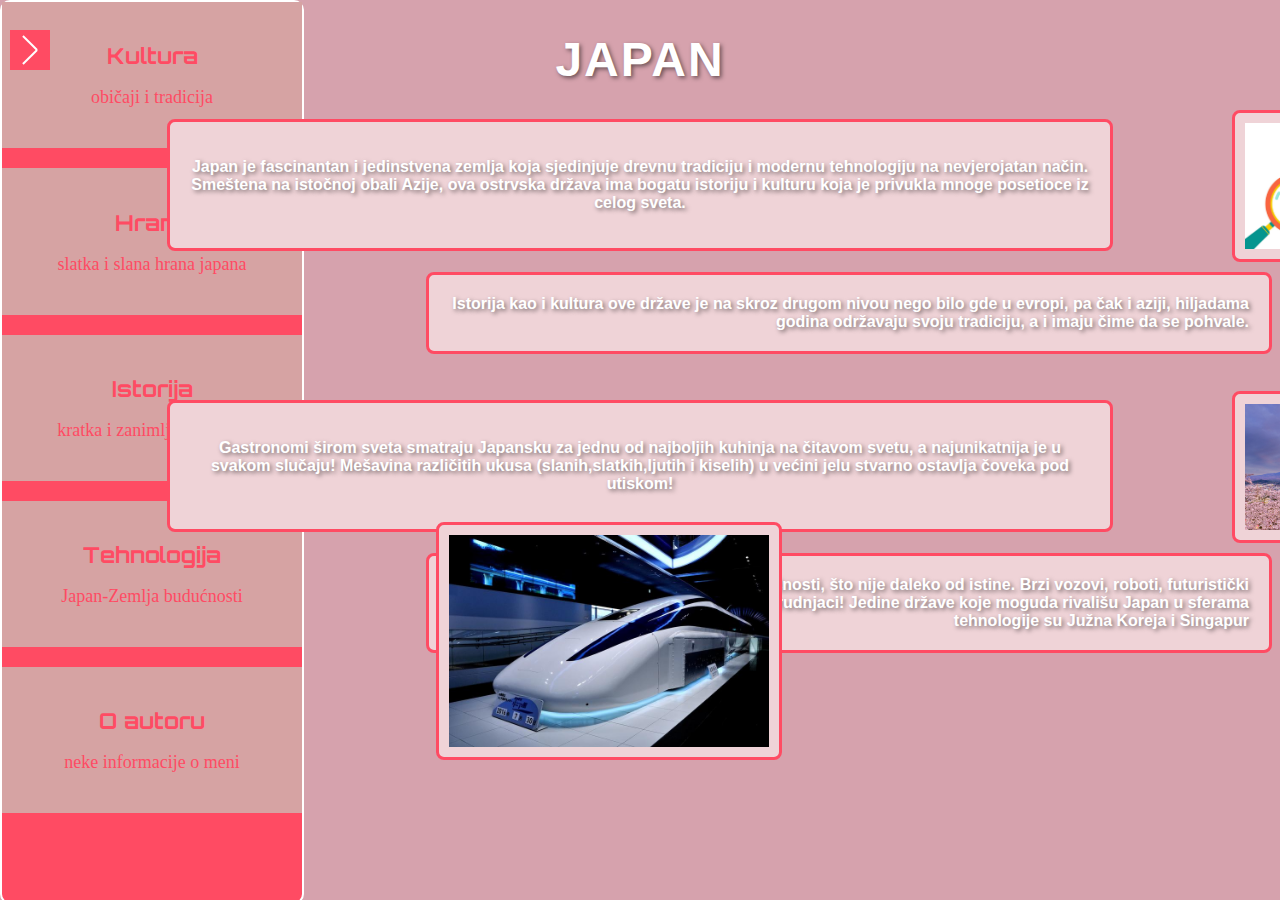
<file: index.html>
<!DOCTYPE html>
<html>
<head>
  <title>Futuristic Website</title>
  <link rel="stylesheet" type="text/css" href="styles.css">
  <link rel="icon" href="icons8-japan-32.png" type="image/x-icon">
  <style>
    /* Custom link styles */
    .panel a {
      color: #FF4B63; /* Set the desired color for the links */
      text-decoration: none; /* Remove underline */
    }
    
    .panel a:hover {
      text-decoration: underline; /* Add underline on hover */
    }
    .sidebar-text {
    background-color: #EFD3D7;
    display: inline-block;
    color: #FFFFFF;
    font-size: 16px;
    font-family: "Bahnschrift", sans-serif;
    border: 3px solid #FF4B63;
    padding: 20px;
    border-radius: 8px;
    max-width: 900px; /* Adjust the value to set the desired maximum width */
    word-wrap: break-word; /* Add word-wrap property to allow breaking long words */
    margin-bottom: 5px;
    text-shadow: 2px 2px 4px rgba(0, 0, 0, 0.5);
    
  }
  .right-align-container {
    color: #FFFFFF;
    font-size: 16px;
    font-family: "Bahnschrift", sans-serif;

    text-align: right;
    margin-bottom: 30px;
  }
  
  /* Border around the right-aligned paragraph */
  .right-align-container p {
    background-color: #EFD3D7;
    display: inline-block;
    border: 3px solid #FF4B63;
    padding: 20px;
    border-radius: 8px;
    max-width: 800px; /* Adjust the value to set the desired maximum width */
    word-wrap: break-word; /* Add word-wrap property to allow breaking long words */
    text-shadow: 2px 2px 4px rgba(0, 0, 0, 0.5);
  
  }
  .left-align-container {
            color: #FFFFFF;
            font-size: 16px;
            font-family: "Bahnschrift", sans-serif;
            text-align: left;
            margin-bottom: 5px;
        }

        /* Border around the left-aligned paragraph */
    .left-align-container p {
        background-color: #EFD3D7;
            display: inline-block;
            border: 3px solid #FF4B63;
            padding: 17px;
            border-radius: 8px;
            max-width: 800px; /* Adjust the value to set the desired maximum width */
            word-wrap: break-word; /* Add word-wrap property to allow breaking long words */
            text-shadow: 2px 2px 4px rgba(0, 0, 0, 0.5);
          }
  </style>
</head>
<body>
  <div class="container">
    <nav>
      <h1 class="fancy-title">
        Japan

    </h1>
      <div class="sidebar">
        <div class="panel">
          <a href="panel1.html">
            <h2>Kultura</h2>
            <p>običaji i tradicija</p>
          </a>
        </div>
        <div class="panel">
          <a href="panel2.html">
            <h2>Hrana</h2>
            <p>slatka i slana hrana japana</p>
          </a>
        </div>
        <div class="panel">
          <a href="panel3.html">
            <h2>Istorija</h2>
            <p>kratka i zanimljiva istorija</p>
          </a>
        </div>
        <div class="panel">
          <a href="panel4.html">
            <h2>Tehnologija</h2>
            <p>Japan-Zemlja budućnosti</p>
          </a>
        </div>
        <div class="panel">
          <a href="panel5.html">
            <h2>O autoru</h2>
            <p>neke informacije o meni</p>
          </a>
        </div>
      </div>
      <button class="menu-toggle"></button>
    </nav>
    <div class="content">
      <!-- Main content goes here -->
    <div class="sidebar-text">
      <div class="image-container">
        <img src="blob210223101246.webp" alt="Image description">
      </div>
      <p><b>Japan je fascinantan i jedinstvena zemlja koja sjedinjuje drevnu tradiciju i modernu tehnologiju na nevjerojatan način. Smeštena na istočnoj obali Azije, ova ostrvska država ima bogatu istoriju i kulturu koja je privukla mnoge posetioce iz celog sveta.</b></p>
    </div>
    <div class="right-align-container">
      <p><b>Istorija kao i kultura ove države je na skroz drugom nivou nego bilo gde u evropi, pa čak i aziji, hiljadama godina održavaju svoju tradiciju, a i imaju čime da se pohvale.
      </b></p>
    </div>
    <div class="sidebar-text">
      <div class="image-container">
        <img src="Japan-2107x1406.jpg" alt="Image description">
      </div>
      <p><b>Gastronomi širom sveta smatraju Japansku za jednu od najboljih kuhinja na čitavom svetu, a najunikatnija je u svakom slučaju! Mešavina različitih ukusa (slanih,slatkih,ljutih i kiselih) u većini jelu stvarno ostavlja čoveka pod utiskom! </b></p>
    </div>
    <div class="right-align-container">
      <p><b>Mnogo je ljudi smatra državom budućnosti, što nije daleko od istine. Brzi vozovi, roboti, futuristički restorani, pa čak i pametni toaleti i grudnjaci! Jedine države koje moguda rivališu Japan u sferama tehnologije su Južna Koreja i Singapur </b></p>
    </div>
    <div class="image-container1">
      <img src="pixta_23748666_M_(1).jpg" alt="Image description">
    </div>
  </div>
  </div>

  <script>
    const menuToggle = document.querySelector('.menu-toggle');
    const nav = document.querySelector('nav');
    const button = document.querySelector('.menu-toggle');
  
    nav.classList.add('menu-open'); // Add this line to make the navigation bar start as open
  
    menuToggle.addEventListener('click', function() {
      nav.classList.toggle('menu-open');
      if (nav.classList.contains('menu-open')) {
        button.style.transform = 'translateX(200px)'; // Adjust the value as needed
      } else {
        button.style.transform = 'none';
      }
    });
  </script>
  
</body>
</html>
</file>
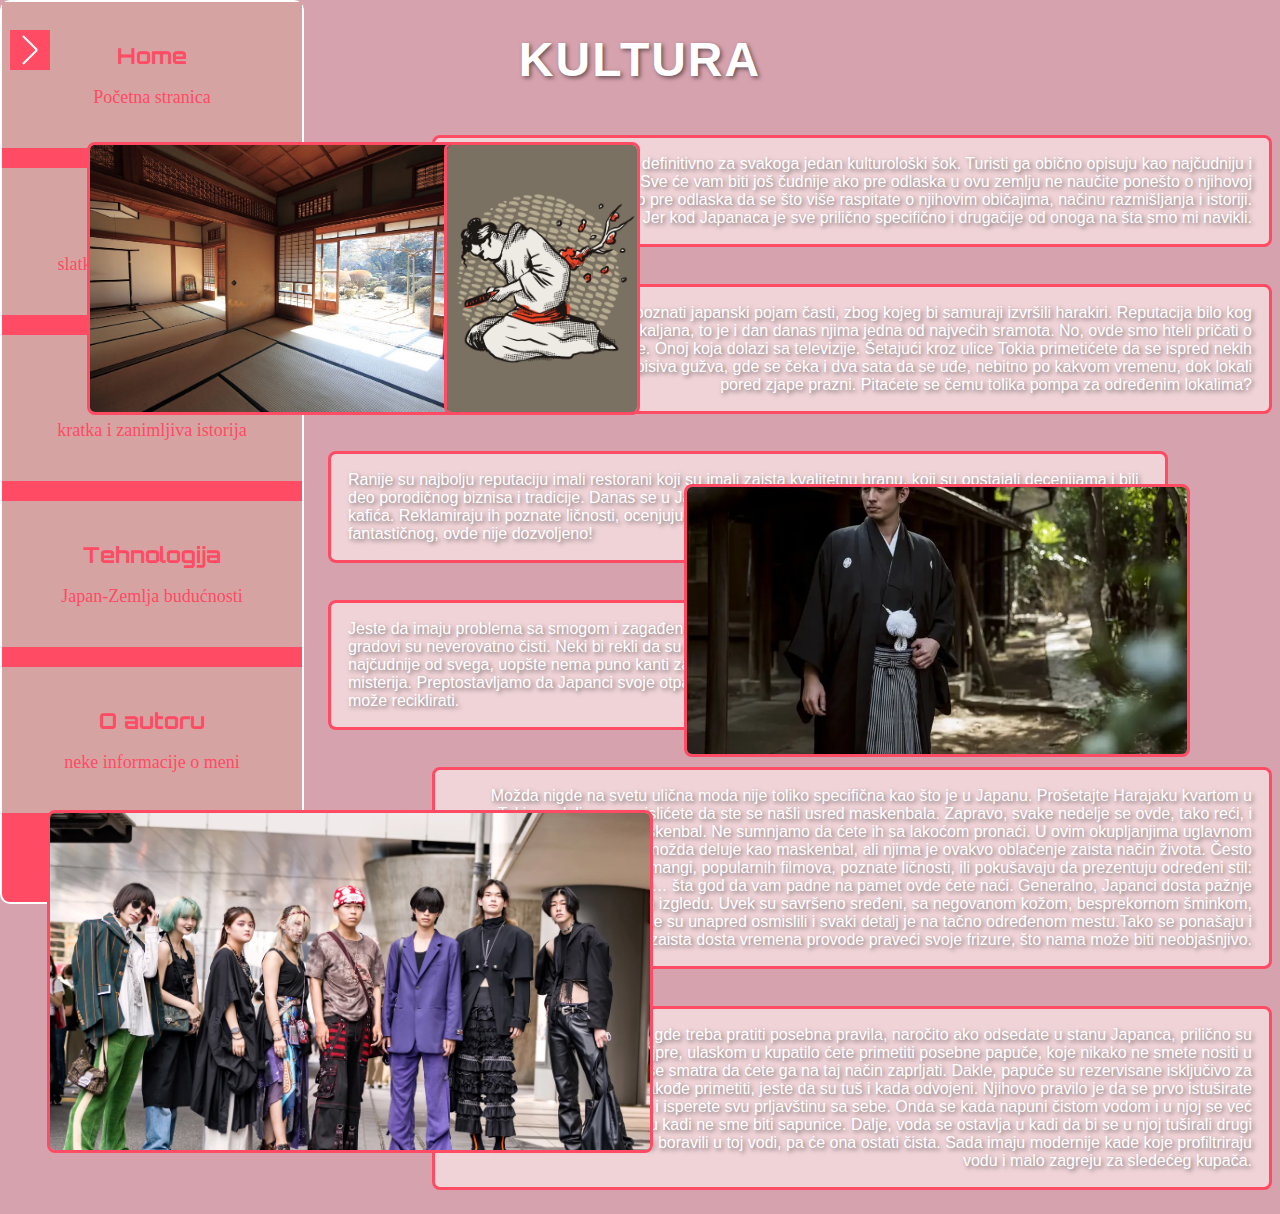
<file: panel1.html>
<!DOCTYPE html>
<html lang="en">
<head>
    <meta charset="UTF-8">

    <title>Document</title>
<link rel="stylesheet" href="styles.css">   
<link rel="stylesheet" href="styles2.css">
<link rel="stylesheet" href="styles3.css">
<link rel="icon" href="icons8-kimono-32.png" type="image/x-icon">
<style>
    /* Custom link styles */
    .panel a {
      color: #FF4B63; /* Set the desired color for the links */
      text-decoration: none; /* Remove underline */
    }
    
    .panel a:hover {
      text-decoration: underline; /* Add underline on hover */
    }
    .sidebar-text {
    background-color: #EFD3D7;
    display: inline-block;
    color: #FFFFFF;
    font-size: 16px;
    font-family: "Bahnschrift", sans-serif;
    border: 3px solid #FF4B63;
    padding: 20px;
    border-radius: 8px;
    max-width: 900px; /* Adjust the value to set the desired maximum width */
    word-wrap: break-word; /* Add word-wrap property to allow breaking long words */
    margin-bottom: 40px;
    text-shadow: 2px 2px 4px rgba(0, 0, 0, 0.5);
    
  }
  .right-align-container {
    color: #FFFFFF;
    font-size: 16px;
    font-family: "Bahnschrift", sans-serif;

    text-align: right;
    margin-bottom: 5px;
  }
  
  /* Border around the right-aligned paragraph */
  .right-align-container p {
    background-color: #EFD3D7;
    display: inline-block;
    border: 3px solid #FF4B63;
    padding: 17px;
    border-radius: 8px;
    max-width: 800px; /* Adjust the value to set the desired maximum width */
    word-wrap: break-word; /* Add word-wrap property to allow breaking long words */
    text-shadow: 2px 2px 4px rgba(0, 0, 0, 0.5);
  
  }
  .left-align-container {
            color: #FFFFFF;
            font-size: 16px;
            font-family: "Bahnschrift", sans-serif;
            text-align: left;
            margin-bottom: 5px;
        }

        /* Border around the left-aligned paragraph */
    .left-align-container p {
        background-color: #EFD3D7;
            display: inline-block;
            border: 3px solid #FF4B63;
            padding: 17px;
            border-radius: 8px;
            max-width: 800px; /* Adjust the value to set the desired maximum width */
            word-wrap: break-word; /* Add word-wrap property to allow breaking long words */
            text-shadow: 2px 2px 4px rgba(0, 0, 0, 0.5);
        
        }
        .center-align-container {
            color: #FFFFFF;
            font-size: 16px;
            font-family: "Bahnschrift", sans-serif;
            text-align: center;
            margin-bottom: 30px;
        }

        /* Border around the centered paragraph */
        .center-align-container p {
            background-color: #EFD3D7;
            display: inline-block;
            border: 3px solid #FF4B63;
            padding: 20px;
            border-radius: 8px;
            max-width: 800px; /* Adjust the value to set the desired maximum width */
            word-wrap: break-word; /* Add word-wrap property to allow breaking long words */
            text-shadow: 2px 2px 4px rgba(0, 0, 0, 0.5);
        }

  </style>
</head>
<body>
    <div class="container">
        <nav>
          <h1 class="fancy-title">
            Kultura
    
        </h1>
          <div class="sidebar">
            <div class="panel">
              <a href="index.html">
                <h2>Home</h2>
                <p>Početna stranica</p>
              </a>
            </div>
            <div class="panel">
              <a href="panel2.html">
                <h2>Hrana</h2>
                <p>slatka i slana hrana japana</p>
              </a>
            </div>
            <div class="panel">
              <a href="panel3.html">
                <h2>Istorija</h2>
                <p>kratka i zanimljiva istorija</p>
              </a>
            </div>
            <div class="panel">
              <a href="panel4.html">
                <h2>Tehnologija</h2>
                <p>Japan-Zemlja budućnosti</p>
              </a>
            </div>
            <div class="panel">
              <a href="panel5.html">
                <h2>O autoru</h2>
                <p>neke informacije o meni</p>
              </a>
            </div>
          </div>
          <button class="menu-toggle"></button>
        </nav>
        <div class="content">
          <div class="right-align-container">
            <p>Odlazak u Japan je definitivno za svakoga jedan kulturološki šok. Turisti ga obično opisuju kao najčudniju i najbizarniju državu. Sve će vam biti još čudnije ako pre odlaska u ovu zemlju ne naučite ponešto o njihovoj kulturi. Zato je potrebno pre odlaska da se što više raspitate o njihovim običajima, načinu razmišljanja i istoriji. Jer kod Japanaca je sve prilično specifično i drugačije od onoga na šta smo mi navikli.
             </p>
        </div>
        <div class="right-align-container">               
            <p>Verovatno ste čuli za poznati japanski pojam časti, zbog kojeg bi samuraji izvršili harakiri. Reputacija bilo kog pojedinca ne sme biti okaljana, to je i dan danas njima jedna od najvećih sramota.

              No, ovde smo hteli pričati o drugoj vrsti reputacije. Onoj koja dolazi sa televizije. Šetajući kroz ulice Tokia primetićete da se ispred nekih restorana nalazi neopisiva gužva, gde se čeka i dva sata da se uđe, nebitno po kakvom vremenu, dok lokali pored zjape prazni. Pitaćete se čemu tolika pompa za određenim lokalima?</p>
        </div>
            <div class="left-align-container">

                <p>Ranije su najbolju reputaciju imali restorani koji su imali zaista kvalitetnu hranu, koji su opstajali decenijama i bili deo porodičnog biznisa i tradicije. Danas se u Japanu uglavnom preko televizije stiče reputacija restorana i kafića. Reklamiraju ih poznate ličnosti, ocenjujući njihovu hranu kao fantastičnu. Sve što je manje od fantastičnog, ovde nije dozvoljeno!</p>
            </div>
            <img src="house.jpg" alt="First Image" class="image6"> 
            <div class="left-align-container">
                <p>Jeste da imaju problema sa smogom i zagađenošću i na tome aktivno rade. Kada to ostavimo po strani, japanski gradovi su neverovatno čisti. Neki bi rekli da su toliko čisti da možete da pojedete hranu sa asfalta.

                  I što je najčudnije od svega, uopšte nema puno kanti za otpatke ili kontejnera. Kako su onda toliko čisti? Nama ostaje misterija. Preptostavljamo da Japanci svoje otpatke ne bacaju u ulične kante već ih nose kući, recikliraju šta se može reciklirati.</p>
            </div>
            <div class="right-align-container">               
              <p>Možda nigde na svetu ulična moda nije toliko specifična kao što je u Japanu. Prošetajte Harajaku kvartom u Tokiu nedeljom, pomislićete da ste se našli usred maskenbala. Zapravo, svake nedelje se ovde, tako reći, i održava jedan spontani maskenbal.

                Ne sumnjamo da ćete ih sa lakoćom pronaći. U ovim okupljanjima uglavnom učestvuju tinejdžeri. Nama možda deluje kao maskenbal, ali njima je ovakvo oblačenje zaista način života. Često imitiraju likove iz mangi, popularnih filmova, poznate ličnosti, ili pokušavaju da prezentuju određeni stil: gotičarski, emo, retro… šta god da vam padne na pamet ovde ćete naći.
                
                Generalno, Japanci dosta pažnje posvećuju spoljašnjem izgledu. Uvek su savršeno sređeni, sa negovanom kožom, besprekornom šminkom, frizurom i stilom. Sve su unapred osmislili i svaki detalj je na tačno određenom mestu.Tako se ponašaju i muškarci, koji zaista dosta vremena provode praveći svoje frizure, što nama može biti neobjašnjivo.</p>
          </div>
          <div class="right-align-container">               
            <p>Kupatila su posebna priča, gde treba pratiti posebna pravila, naročito ako odsedate u stanu Japanca, prilično su strogi po tom pitanju. Najpre, ulaskom u kupatilo ćete primetiti posebne papuče, koje nikako ne smete nositi u ostalom delu stana, jer se smatra da ćete ga na taj način zaprljati. Dakle, papuče su rezervisane isključivo za kupatilo.

              Ono što ćete takođe primetiti, jeste da su tuš i kada odvojeni. Njihovo pravilo je da se prvo istuširate tušem, sa sve sapunicom i isperete svu prljavštinu sa sebe. Onda se kada napuni čistom vodom i u njoj se već čisti okupate. Što znači u kadi ne sme biti sapunice.
              
              Dalje, voda se ostavlja u kadi da bi se u njoj tuširali drugi ukućani. Vi ste već čisti boravili u toj vodi, pa će ona ostati čista. Sada imaju modernije kade koje profiltriraju vodu i malo zagreju za sledećeg kupača.
              
              </p>
        </div>


           
           
            <img src="hakama.webp" alt="First Image" class="image5"> 
            <img src="hara.webp" alt="First Image" class="image7">
            <img src="tokyo-fashion-week-ss23-street-style-day6-014.webp" alt="First Image" class="image10"> 

        </div>



          
          
    </div>
    <script>
      const menuToggle = document.querySelector('.menu-toggle');
      const nav = document.querySelector('nav');
      const button = document.querySelector('.menu-toggle');
    
      nav.classList.add('menu-open'); // Add this line to make the navigation bar start as open
    
      menuToggle.addEventListener('click', function() {
        nav.classList.toggle('menu-open');
        if (nav.classList.contains('menu-open')) {
          button.style.transform = 'translateX(200px)'; // Adjust the value as needed
        } else {
          button.style.transform = 'none';
        }
      });
    </script>
</body>
</html>
</file>
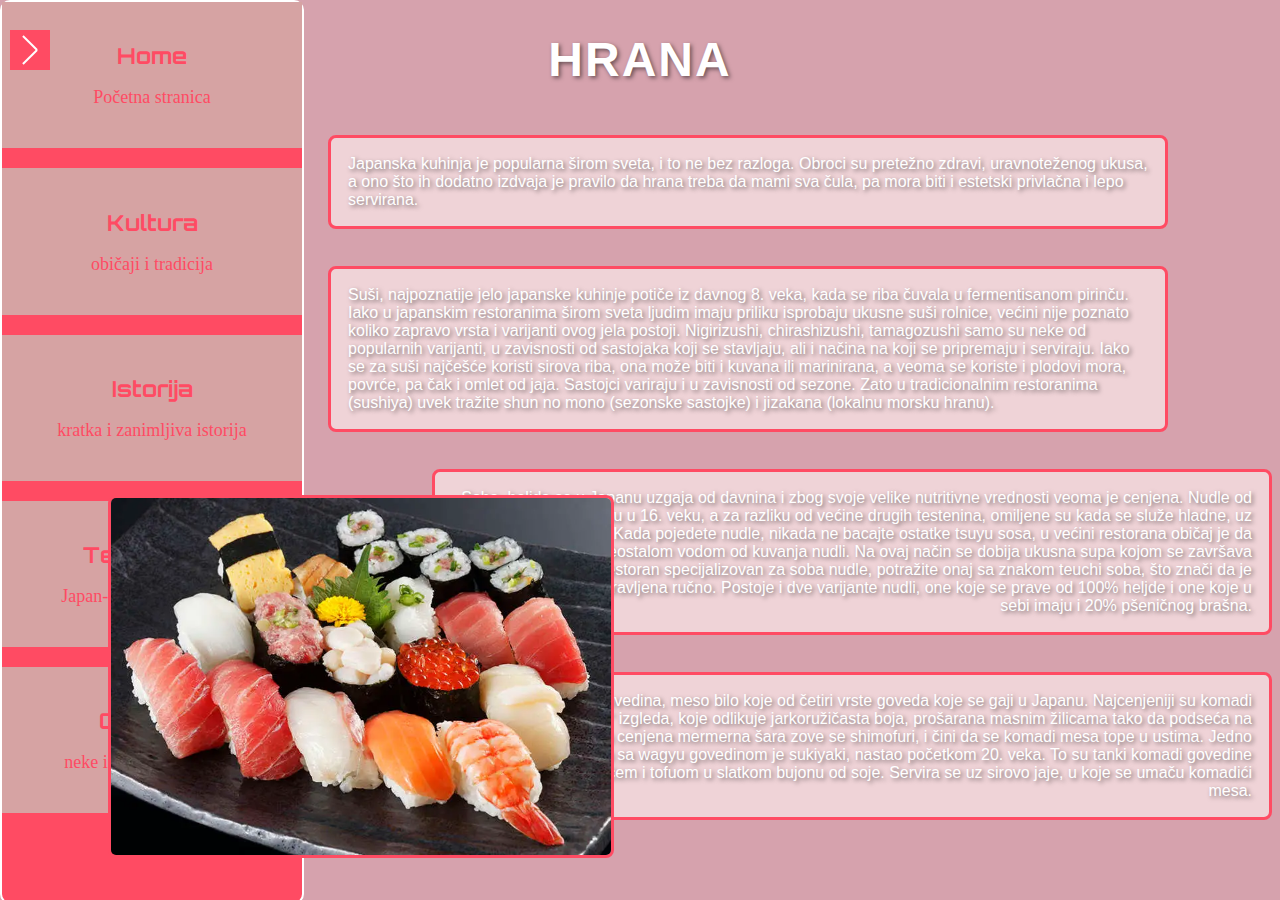
<file: panel2.html>
<!DOCTYPE html>
<html lang="en">
<head>
    <meta charset="UTF-8">

    <title>Document</title>
<link rel="stylesheet" href="styles.css">   
<link rel="stylesheet" href="styles2.css">
<link rel="stylesheet" href="styles3.css">
<link rel="icon" href="icons8-food-32.png" type="image/x-icon">
<style>
    /* Custom link styles */
    .panel a {
      color: #FF4B63; /* Set the desired color for the links */
      text-decoration: none; /* Remove underline */
    }
    
    .panel a:hover {
      text-decoration: underline; /* Add underline on hover */
    }
    .sidebar-text {
    background-color: #EFD3D7;
    display: inline-block;
    color: #FFFFFF;
    font-size: 16px;
    font-family: "Bahnschrift", sans-serif;
    border: 3px solid #FF4B63;
    padding: 20px;
    border-radius: 8px;
    max-width: 900px; /* Adjust the value to set the desired maximum width */
    word-wrap: break-word; /* Add word-wrap property to allow breaking long words */
    margin-bottom: 40px;
    text-shadow: 2px 2px 4px rgba(0, 0, 0, 0.5);
    
  }
  .right-align-container {
    color: #FFFFFF;
    font-size: 16px;
    font-family: "Bahnschrift", sans-serif;

    text-align: right;
    margin-bottom: 5px;
  }
  
  /* Border around the right-aligned paragraph */
  .right-align-container p {
    background-color: #EFD3D7;
    display: inline-block;
    border: 3px solid #FF4B63;
    padding: 17px;
    border-radius: 8px;
    max-width: 800px; /* Adjust the value to set the desired maximum width */
    word-wrap: break-word; /* Add word-wrap property to allow breaking long words */
    text-shadow: 2px 2px 4px rgba(0, 0, 0, 0.5);
  
  }
  .left-align-container {
            color: #FFFFFF;
            font-size: 16px;
            font-family: "Bahnschrift", sans-serif;
            text-align: left;
            margin-bottom: 5px;
        }

        /* Border around the left-aligned paragraph */
    .left-align-container p {
        background-color: #EFD3D7;
            display: inline-block;
            border: 3px solid #FF4B63;
            padding: 17px;
            border-radius: 8px;
            max-width: 800px; /* Adjust the value to set the desired maximum width */
            word-wrap: break-word; /* Add word-wrap property to allow breaking long words */
            text-shadow: 2px 2px 4px rgba(0, 0, 0, 0.5);
        
        }
        .center-align-container {
            color: #FFFFFF;
            font-size: 16px;
            font-family: "Bahnschrift", sans-serif;
            text-align: center;
            margin-bottom: 30px;
        }

        /* Border around the centered paragraph */
        .center-align-container p {
            background-color: #EFD3D7;
            display: inline-block;
            border: 3px solid #FF4B63;
            padding: 20px;
            border-radius: 8px;
            max-width: 800px; /* Adjust the value to set the desired maximum width */
            word-wrap: break-word; /* Add word-wrap property to allow breaking long words */
            text-shadow: 2px 2px 4px rgba(0, 0, 0, 0.5);
        }

  </style>
</head>
<body>
    <div class="container">
        <nav>
          <h1 class="fancy-title">
            Hrana
    
        </h1>
          <div class="sidebar">
            <div class="panel">
              <a href="index.html">
                <h2>Home</h2>
                <p>Početna stranica</p>
              </a>
            </div>
            <div class="panel">
              <a href="panel1.html">
                <h2>Kultura</h2>
                <p>običaji i tradicija</p>
              </a>
            </div>
            <div class="panel">
              <a href="panel3.html">
                <h2>Istorija</h2>
                <p>kratka i zanimljiva istorija</p>
              </a>
            </div>
            <div class="panel">
              <a href="panel4.html">
                <h2>Tehnologija</h2>
                <p>Japan-Zemlja budućnosti</p>
              </a>
            </div>
            <div class="panel">
              <a href="panel5.html">
                <h2>O autoru</h2>
                <p>neke informacije o meni</p>
              </a>
            </div>
          </div>
          <button class="menu-toggle"></button>
        </nav>
        <div class="content">
            <div class="left-align-container">

                <p>Japanska kuhinja je popularna širom sveta, i to ne bez razloga. Obroci su pretežno zdravi, uravnoteženog ukusa, a ono što ih dodatno izdvaja je pravilo da hrana treba da mami sva čula, pa mora biti i estetski privlačna i lepo servirana.</p>
            </div>
            <img src="onigiri_39079_16x9.jpg" alt="First Image" class="image"> 
            <div class="left-align-container">
                <p>Suši,
                    najpoznatije jelo japanske kuhinje potiče iz davnog 8. veka, kada se riba čuvala u fermentisanom pirinču. Iako u japanskim restoranima širom sveta ljudim imaju priliku isprobaju ukusne suši rolnice, većini nije poznato koliko zapravo vrsta i varijanti ovog jela postoji. Nigirizushi, chirashizushi, tamagozushi samo su neke od popularnih varijanti, u zavisnosti od sastojaka koji se stavljaju, ali i načina na koji se pripremaju i serviraju. Iako se za suši najčešće koristi sirova riba, ona može biti i kuvana ili marinirana, a veoma se koriste i plodovi mora, povrće, pa čak i omlet od jaja. Sastojci variraju i u zavisnosti od sezone. Zato u tradicionalnim restoranima (sushiya) uvek tražite shun no mono (sezonske sastojke) i jizakana (lokalnu morsku hranu).</p>
            </div>


            <div class="right-align-container">
                <p>Soba,
                    heljda se u Japanu uzgaja od davnina i zbog svoje velike nutritivne vrednosti veoma je cenjena. Nudle od heljde, soba, nastale su u 16. veku, a za razliku od većine drugih testenina, omiljene su kada se služe hladne, uz poseban tsuyu sos. Kada pojedete nudle, nikada ne bacajte ostatke tsuyu sosa, u većini restorana običaj je da se on pomeša sa preostalom vodom od kuvanja nudli. Na ovaj način se dobija ukusna supa kojom se završava obrok. Kada birate restoran specijalizovan za soba nudle, potražite onaj sa znakom teuchi soba, što znači da je testenina u njemu pravljena ručno. Postoje i dve varijante nudli, one koje se prave od 100% heljde i one koje u sebi imaju i 20% pšeničnog brašna.</p>
            </div>
            <div class="right-align-container">               
                <p>Wagyu,
                    japanska govedina, meso bilo koje od četiri vrste goveda koje se gaji u Japanu. Najcenjeniji su komadi mesa „mermernog“ izgleda, koje odlikuje jarkoružičasta boja, prošarana masnim žilicama tako da podseća na šare u mermeru. Ova cenjena mermerna šara zove se shimofuri, i čini da se komadi mesa tope u ustima. Jedno od najpoznatijih jela sa wagyu govedinom je sukiyaki, nastao početkom 20. veka. To su tanki komadi govedine koji se kuvaju sa povrćem i tofuom u slatkom bujonu od soje. Servira se uz sirovo jaje, u koje se umaču komadići mesa.</p>
            </div>
            <img src="a0000370_main.webp" alt="First Image" class="image1"> 
        </div>



          
          
    </div>
    <script>
      const menuToggle = document.querySelector('.menu-toggle');
      const nav = document.querySelector('nav');
      const button = document.querySelector('.menu-toggle');
    
      nav.classList.add('menu-open'); // Add this line to make the navigation bar start as open
    
      menuToggle.addEventListener('click', function() {
        nav.classList.toggle('menu-open');
        if (nav.classList.contains('menu-open')) {
          button.style.transform = 'translateX(200px)'; // Adjust the value as needed
        } else {
          button.style.transform = 'none';
        }
      });
    </script>
</body>
</html>
</file>
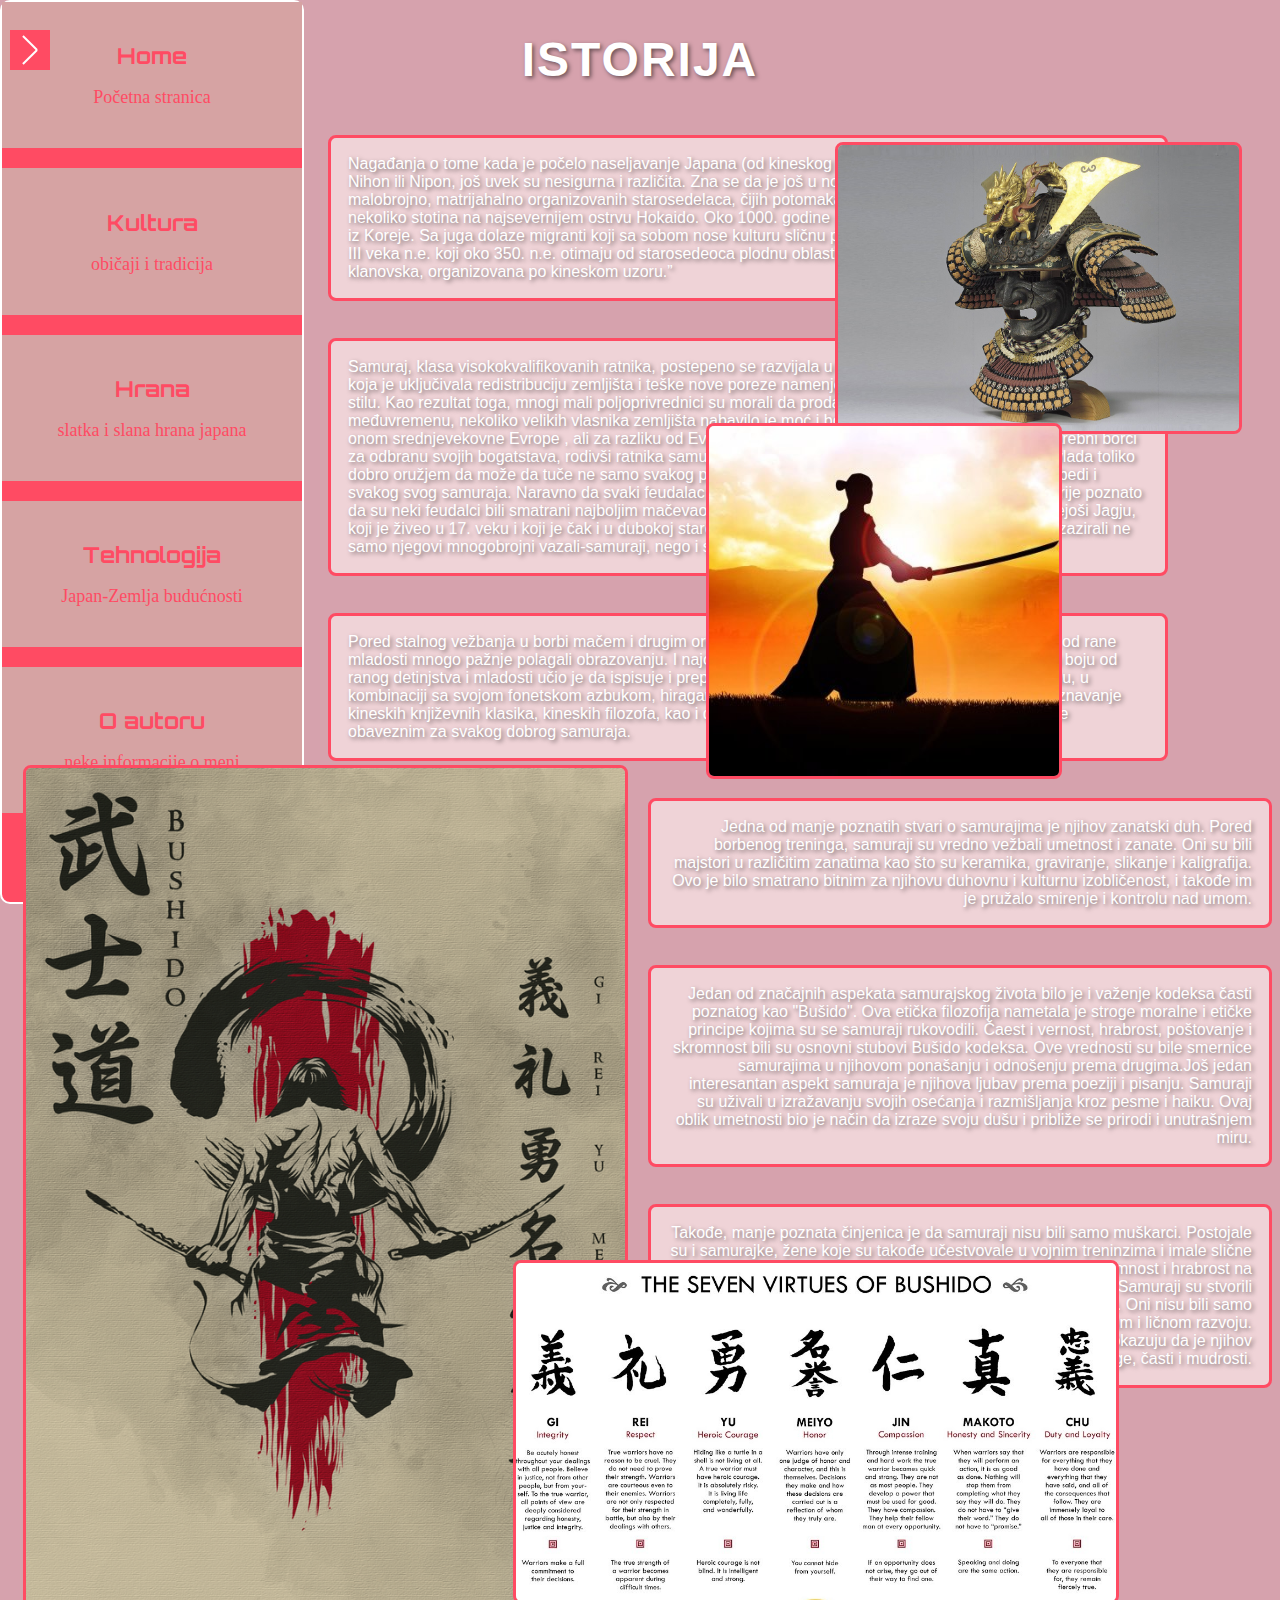
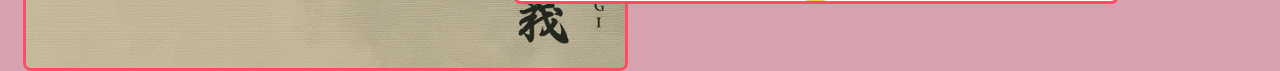
<file: panel3.html>
<!DOCTYPE html>
<html lang="en">
<head>
    <meta charset="UTF-8">

    <title>Document</title>
<link rel="stylesheet" href="styles.css">   
<link rel="stylesheet" href="styles2.css">
<link rel="stylesheet" href="styles3.css">
<link rel="icon" href="icons8-katana-sword-32.png" type="image/x-icon">
<style>
    /* Custom link styles */
    .panel a {
      color: #FF4B63; /* Set the desired color for the links */
      text-decoration: none; /* Remove underline */
    }
    
    .panel a:hover {
      text-decoration: underline; /* Add underline on hover */
    }
    .sidebar-text {
    background-color: #EFD3D7;
    display: inline-block;
    color: #FFFFFF;
    font-size: 16px;
    font-family: "Bahnschrift", sans-serif;
    border: 3px solid #FF4B63;
    padding: 20px;
    border-radius: 8px;
    max-width: 900px; /* Adjust the value to set the desired maximum width */
    word-wrap: break-word; /* Add word-wrap property to allow breaking long words */
    margin-bottom: 40px;
    text-shadow: 2px 2px 4px rgba(0, 0, 0, 0.5);
    
  }
  .right-align-container {
    color: #FFFFFF;
    font-size: 16px;
    font-family: "Bahnschrift", sans-serif;

    text-align: right;
    margin-bottom: 5px;
  }
  
  /* Border around the right-aligned paragraph */
  .right-align-container p {
    background-color: #EFD3D7;
    display: inline-block;
    border: 3px solid #FF4B63;
    padding: 17px;
    border-radius: 8px;
    max-width: 800px; /* Adjust the value to set the desired maximum width */
    word-wrap: break-word; /* Add word-wrap property to allow breaking long words */
    text-shadow: 2px 2px 4px rgba(0, 0, 0, 0.5);
  
  }
  .left-align-container {
            color: #FFFFFF;
            font-size: 16px;
            font-family: "Bahnschrift", sans-serif;
            text-align: left;
            margin-bottom: 5px;
        }

        /* Border around the left-aligned paragraph */
    .left-align-container p {
        background-color: #EFD3D7;
            display: inline-block;
            border: 3px solid #FF4B63;
            padding: 17px;
            border-radius: 8px;
            max-width: 800px; /* Adjust the value to set the desired maximum width */
            word-wrap: break-word; /* Add word-wrap property to allow breaking long words */
            text-shadow: 2px 2px 4px rgba(0, 0, 0, 0.5);
        
        }
        .center-align-container {
            color: #FFFFFF;
            font-size: 16px;
            font-family: "Bahnschrift", sans-serif;
            text-align: center;
            margin-bottom: 30px;
        }

        /* Border around the centered paragraph */
        .center-align-container p {
            background-color: #EFD3D7;
            display: inline-block;
            border: 3px solid #FF4B63;
            padding: 20px;
            border-radius: 8px;
            max-width: 800px; /* Adjust the value to set the desired maximum width */
            word-wrap: break-word; /* Add word-wrap property to allow breaking long words */
            text-shadow: 2px 2px 4px rgba(0, 0, 0, 0.5);
        }

  </style>
</head>
<body>
  <div class="container">
    <nav>
      <h1 class="fancy-title">
        Istorija

    </h1>
      <div class="sidebar">
        <div class="panel">
          <a href="index.html">
            <h2>Home</h2>
            <p>Početna stranica</p>
          </a>
        </div>
        <div class="panel">
          <a href="panel1.html">
            <h2>Kultura</h2>
            <p>običaji i tradicija</p>
          </a>
        </div>
        <div class="panel">
          <a href="panel2.html">
            <h2>Hrana</h2>
            <p>slatka i slana hrana japana</p>
          </a>
        </div>
        <div class="panel">
          <a href="panel4.html">
            <h2>Tehnologija</h2>
            <p>Japan-Zemlja budućnosti</p>
          </a>
        </div>
        <div class="panel">
          <a href="panel5.html">
            <h2>O autoru</h2>
            <p>neke informacije o meni</p>
          </a>
        </div>
      </div>
      <button class="menu-toggle"></button>
    </nav>
        <div class="content">
          <div class="left-align-container">
            <p>Nagađanja o tome kada je počelo naseljavanje Japana (od kineskog Žih-pen), sami Japanci svoju zemlju zovu Nihon ili Nipon, još uvek su nesigurna i različita. Zna se da je još u novom kamenom dobu tamo bilo, posvuda ali malobrojno, matrijahalno organizovanih starosedelaca, čijih potomaka, pod imenom Ainu, i danas imamo nekoliko stotina na najsevernijem ostrvu Hokaido. Oko 1000. godine p.n.e. preko ostrva Kiušu pristižu pridošlice iz Koreje. Sa juga dolaze migranti koji sa sobom nose kulturu sličnu polinežanskoj. Prvi vladari se ustoličuju oko III veka n.e. koji oko 350. n.e. otimaju od starosedeoca plodnu oblast Jamato (oko današnje Osake). Vlast je bila klanovska, organizovana po kineskom uzoru.”
             </p>
        </div>
        
            <div class="left-align-container">

                <p>Samuraj, klasa visokokvalifikovanih ratnika, postepeno se razvijala u Japanu nakon reforme Taike iz AD 646, koja je uključivala redistribuciju zemljišta i teške nove poreze namenjene podršci razrađenom carstvu u kineskom stilu. Kao rezultat toga, mnogi mali poljoprivrednici su morali da prodaju svoje zemljište i rade kao zakupci.

                  U međuvremenu, nekoliko velikih vlasnika zemljišta nabavilo je moć i bogatstvo, stvarajući feudalni sistem sličan onom srednjevekovne Evrope , ali za razliku od Evrope, japanskim feudalnim gospodarima su bili potrebni borci za odbranu svojih bogatstava, rodivši ratnika samuraja - ili "bushi".
                   
                  
                  Bilo je pitanje časti da feudalac ovlada toliko dobro oružjem da može da tuče ne samo svakog protivnika, nego i da u improvizovanom dvoboju pobedi i svakog svog samuraja. Naravno da svaki feudalac to nije uspevao da postigne, ali je iz japanske istorije poznato da su neki feudalci bili smatrani najboljim mačevaocima u celom Japanu. Jedan takav primer je Munejoši Jagju, koji je živeo u 17. veku i koji je čak i u dubokoj starosti smatran toliko dobrim borcem da su od njega zazirali ne samo njegovi mnogobrojni vazali-samuraji, nego i svi najbolji mačevaoci Japana.</p>
            </div>
           
            <div class="left-align-container">
                <p>Pored stalnog vežbanja u borbi mačem i drugim oružjem, održavanja fizičke spremnosti, samuraji su od rane mladosti mnogo pažnje polagali obrazovanju. I najopasniji borac mačem, i najneustrašiviji kopljanik u boju od ranog detinjstva i mladosti učio je da ispisuje i prepoznaje nekoliko hiljada kineskih ideograma, koje su, u kombinaciji sa svojom fonetskom azbukom, hiraganom i katakanom, koristili Japanci. Pored toga, poznavanje kineskih književnih klasika, kineskih filozofa, kao i dela stratega i teoretičara vojne taktike, smatralo se obaveznim za svakog dobrog samuraja.</p>
            </div>
            <div class="content">
              <div class="right-align-container">
                <p>Jedna od manje poznatih stvari o samurajima je njihov zanatski duh. Pored borbenog treninga, samuraji su vredno vežbali umetnost i zanate. Oni su bili majstori u različitim zanatima kao što su keramika, graviranje, slikanje i kaligrafija. Ovo je bilo smatrano bitnim za njihovu duhovnu i kulturnu izobličenost, i takođe im je pružalo smirenje i kontrolu nad umom.
                 </p>
            </div>
            
                <div class="right-align-container">
    
                    <p>Jedan od značajnih aspekata samurajskog života bilo je i važenje kodeksa časti poznatog kao "Bušido". Ova etička filozofija nametala je stroge moralne i etičke principe kojima su se samuraji rukovodili. Čaest i vernost, hrabrost, poštovanje i skromnost bili su osnovni stubovi Bušido kodeksa. Ove vrednosti su bile smernice samurajima u njihovom ponašanju i odnošenju prema drugima.Još jedan interesantan aspekt samuraja je njihova ljubav prema poeziji i pisanju. Samuraji su uživali u izražavanju svojih osećanja i razmišljanja kroz pesme i haiku. Ovaj oblik umetnosti bio je način da izraze svoju dušu i približe se prirodi i unutrašnjem miru.</p>
                </div>
               
                <div class="right-align-container">
                    <p>Takođe, manje poznata činjenica je da samuraji nisu bili samo muškarci. Postojale su i samurajke, žene koje su takođe učestvovale u vojnim treninzima i imale slične vojne veštine kao i muškarci. One su dokazivale svoju spremnost i hrabrost na bojnom polju i bile jednako poštovane kao i muški samuraji.

                      Samuraji su stvorili bogatu i interesantnu kulturu koja je preživela kroz vekove. Oni nisu bili samo borci, već istinski primeri viteza i ljudi koji su težili ka spiritualnom i ličnom razvoju. Neke od ovih manje poznatih stvari o samurajima nam pokazuju da je njihov nasled ostao upamćen kao simbol snage, časti i mudrosti.</p>
                </div>


           
           
            <img src="Samurai-Armor-Kabuto.jpg" alt="First Image" class="image8"> 
            <img src="U5Qommwe_400x400.jpg" alt="First Image" class="image9">
            <img src="s-l1600.png" alt="First Image" class="image11">
            <img src="bushido-virtues.jpg" alt="First Image" class="image12">

        </div>



          
          
    </div>
    <script>
      const menuToggle = document.querySelector('.menu-toggle');
      const nav = document.querySelector('nav');
      const button = document.querySelector('.menu-toggle');
    
      nav.classList.add('menu-open'); // Add this line to make the navigation bar start as open
    
      menuToggle.addEventListener('click', function() {
        nav.classList.toggle('menu-open');
        if (nav.classList.contains('menu-open')) {
          button.style.transform = 'translateX(200px)'; // Adjust the value as needed
        } else {
          button.style.transform = 'none';
        }
      });
    </script>
</body>
</html>
</file>
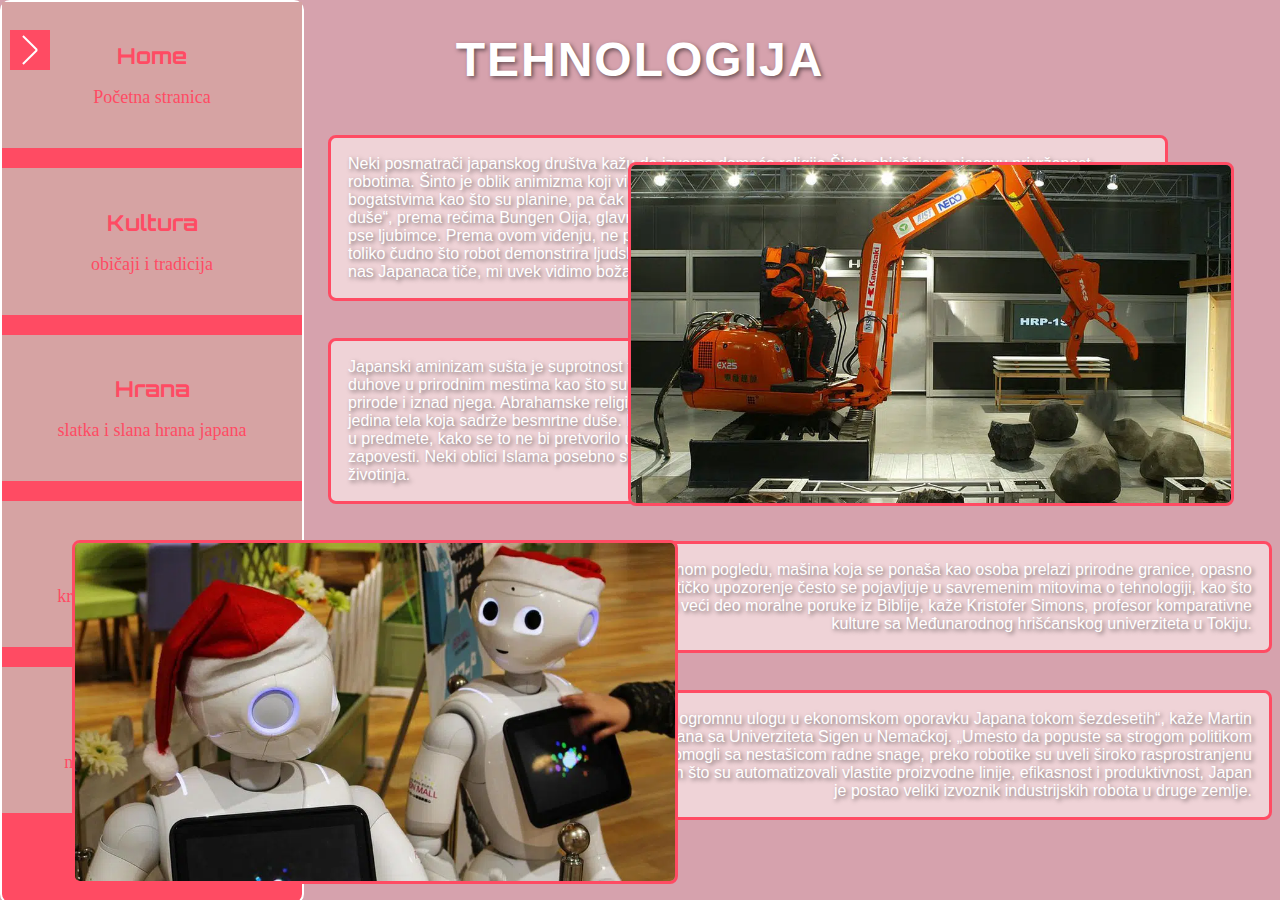
<file: panel4.html>
<!DOCTYPE html>
<html lang="en">
<head>
    <meta charset="UTF-8">

    <title>Document</title>
<link rel="stylesheet" href="styles.css">   
<link rel="stylesheet" href="styles2.css">
<link rel="stylesheet" href="styles3.css">
<link rel="icon" href="icons8-technology-32.png" type="image/x-icon">
<style>
    /* Custom link styles */
    .panel a {
      color: #FF4B63; /* Set the desired color for the links */
      text-decoration: none; /* Remove underline */
    }
    
    .panel a:hover {
      text-decoration: underline; /* Add underline on hover */
    }
    .sidebar-text {
    background-color: #EFD3D7;
    display: inline-block;
    color: #FFFFFF;
    font-size: 16px;
    font-family: "Bahnschrift", sans-serif;
    border: 3px solid #FF4B63;
    padding: 20px;
    border-radius: 8px;
    max-width: 900px; /* Adjust the value to set the desired maximum width */
    word-wrap: break-word; /* Add word-wrap property to allow breaking long words */
    margin-bottom: 40px;
    text-shadow: 2px 2px 4px rgba(0, 0, 0, 0.5);
    
  }
  .right-align-container {
    color: #FFFFFF;
    font-size: 16px;
    font-family: "Bahnschrift", sans-serif;

    text-align: right;
    margin-bottom: 5px;
  }
  
  /* Border around the right-aligned paragraph */
  .right-align-container p {
    background-color: #EFD3D7;
    display: inline-block;
    border: 3px solid #FF4B63;
    padding: 17px;
    border-radius: 8px;
    max-width: 800px; /* Adjust the value to set the desired maximum width */
    word-wrap: break-word; /* Add word-wrap property to allow breaking long words */
    text-shadow: 2px 2px 4px rgba(0, 0, 0, 0.5);
  
  }
  .left-align-container {
            color: #FFFFFF;
            font-size: 16px;
            font-family: "Bahnschrift", sans-serif;
            text-align: left;
            margin-bottom: 5px;
        }

        /* Border around the left-aligned paragraph */
    .left-align-container p {
        background-color: #EFD3D7;
            display: inline-block;
            border: 3px solid #FF4B63;
            padding: 17px;
            border-radius: 8px;
            max-width: 800px; /* Adjust the value to set the desired maximum width */
            word-wrap: break-word; /* Add word-wrap property to allow breaking long words */
            text-shadow: 2px 2px 4px rgba(0, 0, 0, 0.5);
        
        }
        .center-align-container {
            color: #FFFFFF;
            font-size: 16px;
            font-family: "Bahnschrift", sans-serif;
            text-align: center;
            margin-bottom: 30px;
        }

        /* Border around the centered paragraph */
        .center-align-container p {
            background-color: #EFD3D7;
            display: inline-block;
            border: 3px solid #FF4B63;
            padding: 20px;
            border-radius: 8px;
            max-width: 800px; /* Adjust the value to set the desired maximum width */
            word-wrap: break-word; /* Add word-wrap property to allow breaking long words */
            text-shadow: 2px 2px 4px rgba(0, 0, 0, 0.5);
        }

  </style>
</head>
<body>
  <div class="container">
    <nav>
      <h1 class="fancy-title">
        Tehnologija

    </h1>
      <div class="sidebar">
        <div class="panel">
          <a href="index.html">
            <h2>Home</h2>
            <p>Početna stranica</p>
          </a>
        </div>
        <div class="panel">
          <a href="panel1.html">
            <h2>Kultura</h2>
            <p>običaji i tradicija</p>
          </a>
        </div>
        <div class="panel">
          <a href="panel2.html">
            <h2>Hrana</h2>
            <p>slatka i slana hrana japana</p>
          </a>
        </div>
        <div class="panel">
          <a href="panel3.html">
            <h2>Istorija</h2>
            <p>kratka i zanimljiva istorija</p>
          </a>
        </div>
        <div class="panel">
          <a href="panel5.html">
            <h2>O autoru</h2>
            <p>neke informacije o meni</p>
          </a>
        </div>
      </div>
      <button class="menu-toggle"></button>
    </nav>
        <div class="content">
            <div class="left-align-container">

                <p>Neki posmatrači japanskog društva kažu da izvorna domaća religija Šinto objašnjava njegovu privrženost robotima.

                  Šinto je oblik animizma koji vidi duhove, iliti kamije, ne samo u ljudima već i u životinjama, prirodnim bogatstvima kao što su planine, pa čak i u svakodnevnim predmetima kao što su olovke.
                  
                  „Sve stvari imaju malo duše“, prema rečima Bungen Oija, glavnog sveštenika budističkog hrama koji je već držao sahrane za robotske pse ljubimce.
                  
                  Prema ovom viđenju, ne postoji kategorička razlika između ljudi, životinja i predmeta, tako da nije toliko čudno što robot demonstrira ljudsko ponašanje – on samo iskazuje svoju posebnu vrstu kamija.
                  
                  „Što se nas Japanaca tiče, mi uvek vidimo božansko u predmetima“, kaže Kohei Ogava, glavni dizajner Mindara.</p>
            </div>
            <img src="yyyy.webp" alt="First Image" class="image14"> 
            <div class="left-align-container">
                <p>Japanski aminizam sušta je suprotnost filozofskim tradicijama Zapada.

                  Stari Grci su bili animistički, jer su viđali duhove u prirodnim mestima kao što su potoci, ali su ljudsku dušu i um smatrali jasno razdvojenim od ostatka prirode i iznad njega.
                  
                  Abrahamske religije postavile su ljude na još veći pijedestal, kao najveću božju kreaciju, jedina tela koja sadrže besmrtne duše.
                  
                  Drevnim izraelitima strogo se zabranjivalo da učitavaju suviše posebnosti u predmete, kako se to ne bi pretvorilo u obožavanje idola, oblik jeresi koja se izričito zabranjuje u Deset zapovesti.
                  
                  Neki oblici Islama posebno se protive idolatriji, a zabranjuju čak i stvaranje bilo kakvih slika ljudi ili životinja.</p>
            </div>


            <div class="right-align-container">
                <p>Prema tradicionalnom zapadnom pogledu, mašina koja se ponaša kao osoba prelazi prirodne granice, opasno spajajući sveto i profano.

                  Ovo etičko upozorenje često se pojavljuje u savremenim mitovima o tehnologiji, kao što je Frankenštajn, koji izvlači veći deo moralne poruke iz Biblije, kaže Kristofer Simons, profesor komparativne kulture sa Međunarodnog hrišćanskog univerziteta u Tokiju.</p>
            </div>
            <div class="right-align-container">               
                <p>„Industrijski roboti imali su ogromnu ulogu u ekonomskom oporavku Japana tokom šezdesetih“, kaže Martin Ratman, proučavalac Japana sa Univerziteta Sigen u Nemačkoj.

                  „Umesto da popuste sa strogom politikom prema imigraciji kako bi pomogli sa nestašicom radne snage, preko robotike su uveli široko rasprostranjenu automatizaciju“, navodi.
                  
                  Nakon što su automatizovali vlastite proizvodne linije, efikasnost i produktivnost, Japan je postao veliki izvoznik industrijskih robota u druge zemlje.</p>
            </div>
            <img src="rerere.webp" alt="First Image" class="image15"> 
        </div>



          
          
    </div>
    <script>
      const menuToggle = document.querySelector('.menu-toggle');
      const nav = document.querySelector('nav');
      const button = document.querySelector('.menu-toggle');
    
      nav.classList.add('menu-open'); // Add this line to make the navigation bar start as open
    
      menuToggle.addEventListener('click', function() {
        nav.classList.toggle('menu-open');
        if (nav.classList.contains('menu-open')) {
          button.style.transform = 'translateX(200px)'; // Adjust the value as needed
        } else {
          button.style.transform = 'none';
        }
      });
    </script>
</body>
</html>
</file>
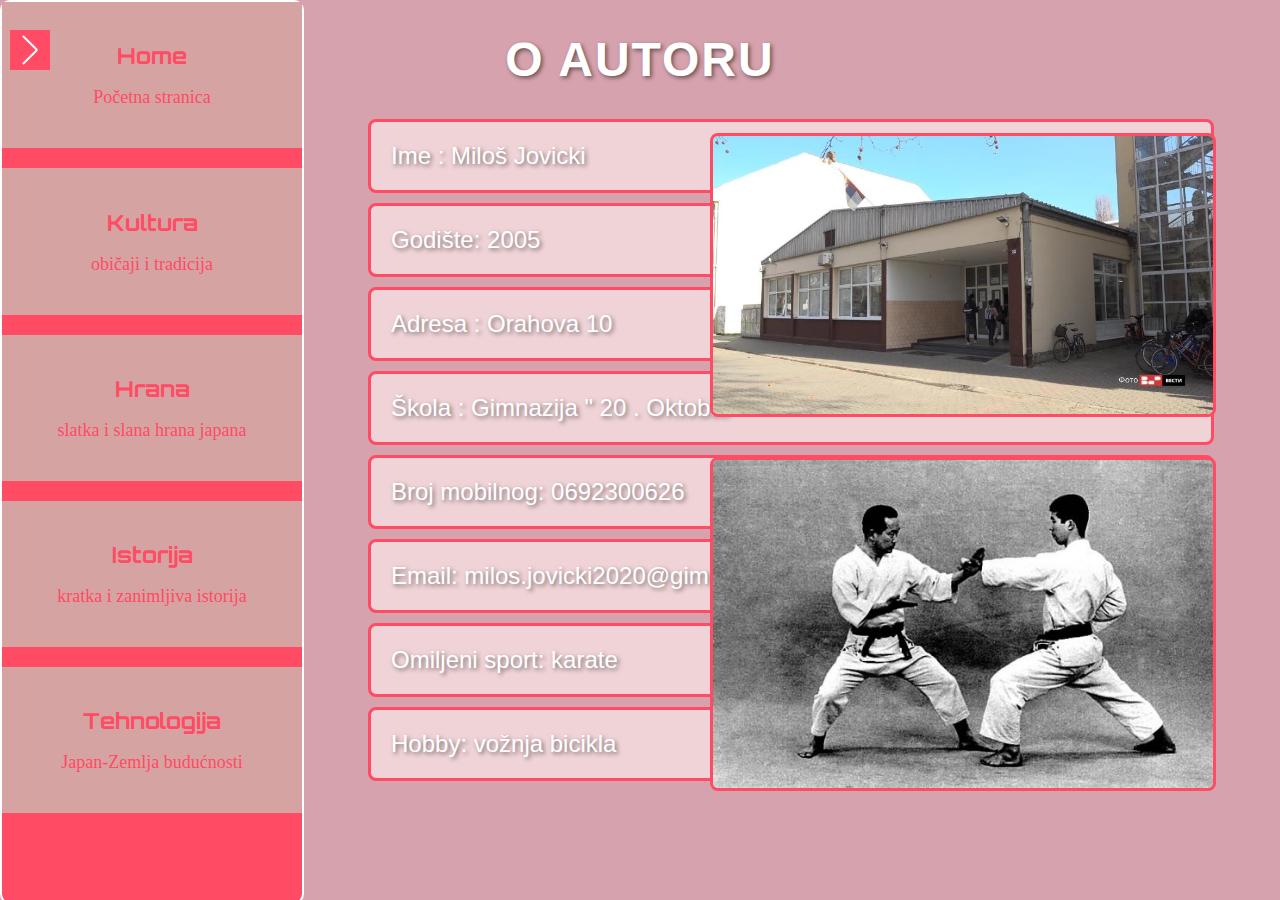
<file: panel5.html>
<!DOCTYPE html>
<html lang="en">
<head>
    <meta charset="UTF-8">

    <title>Document</title>
<link rel="stylesheet" href="styles.css">   
<link rel="stylesheet" href="styles2.css">
<link rel="stylesheet" href="styles3.css">
<link rel="icon" href="icons8-standing-man-32.png" type="image/x-icon">


<style>
    /* Custom link styles */
    .panel a {
      color: #FF4B63; /* Set the desired color for the links */
      text-decoration: none; /* Remove underline */
    }
    
    .panel a:hover {
      text-decoration: underline; /* Add underline on hover */
    }
    .sidebar-text {
    background-color: #EFD3D7;
    display: inline-block;
    color: #FFFFFF;
    font-size: 16px;
    font-family: "Bahnschrift", sans-serif;
    border: 3px solid #FF4B63;
    padding: 20px;
    border-radius: 8px;
    max-width: 900px; /* Adjust the value to set the desired maximum width */
    word-wrap: break-word; /* Add word-wrap property to allow breaking long words */
    margin-bottom: 40px;
    text-shadow: 2px 2px 4px rgba(0, 0, 0, 0.5);

    
  }
  .right-align-container {
    color: #FFFFFF;
    font-size: 16px;
    font-family: "Bahnschrift", sans-serif;

    text-align: right;
    margin-bottom: 30px;
  }
  
  /* Border around the right-aligned paragraph */
  .right-align-container p {
    background-color: #EFD3D7;
    display: inline-block;
    border: 3px solid #FF4B63;
    padding: 20px;
    border-radius: 8px;
    max-width: 800px; /* Adjust the value to set the desired maximum width */
    word-wrap: break-word; /* Add word-wrap property to allow breaking long words */
    text-shadow: 2px 2px 4px rgba(0, 0, 0, 0.5);
  
  }


    .left-align-container {
            color: #FFFFFF;
            font-size: 16px;
            font-family: "Bahnschrift", sans-serif;
            text-align: left;
            margin-bottom: 30px;
        }

        /* Border around the left-aligned paragraph */
    .left-align-container p {
        background-color: #EFD3D7;
            display: inline-block;
            border: 3px solid #FF4B63;
            padding: 20px;
            border-radius: 8px;
            max-width: 800px; /* Adjust the value to set the desired maximum width */
            word-wrap: break-word; /* Add word-wrap property to allow breaking long words */
            text-shadow: 2px 2px 4px rgba(0, 0, 0, 0.5);
        
        }
        .center-align-container {
            color: #FFFFFF;
            font-size: 16px;
            font-family: "Bahnschrift", sans-serif;
            text-align: center;
            margin-bottom: 30px;
        }

        /* Border around the centered paragraph */
        .center-align-container p {
            background-color: #EFD3D7;
            display: inline-block;
            border: 3px solid #FF4B63;
            padding: 20px;
            border-radius: 8px;
            max-width: 800px; /* Adjust the value to set the desired maximum width */
            word-wrap: break-word; /* Add word-wrap property to allow breaking long words */
            text-shadow: 2px 2px 4px rgba(0, 0, 0, 0.5);
        }
        .list-container {
            color: #FFFFFF;
            font-size: 24px;
            font-family: "Bahnschrift", sans-serif;
            text-align: left;
            margin-bottom: 30px;
            border: none;
        }



        .list-container li {
    background-color: #EFD3D7;
    display: block;
    border: 3px solid #FF4B63;
    padding: 20px;
    border-radius: 8px;
    margin-bottom: 10px;
    max-width: 800px; /* Adjust the value to set the desired maximum width */
    word-wrap: break-word; /* Add word-wrap property to allow breaking long words */
    text-shadow: 2px 2px 4px rgba(0, 0, 0, 0.5);
}







  </style>
</head>
<body>
    <div class="container">
        <nav>
          <h1 class="fancy-title">
            O autoru
    
        </h1>
          <div class="sidebar">
            <div class="panel">
              <a href="index.html">
                <h2>Home</h2>
                <p>Početna stranica</p>
              </a>
            </div>
            <div class="panel">
              <a href="panel1.html">
                <h2>Kultura</h2>
                <p>običaji i tradicija</p>
              </a>
            </div>
            <div class="panel">
              <a href="panel2.html">
                <h2>Hrana</h2>
                <p>slatka i slana hrana japana</p>
              </a>
            </div>
            <div class="panel">
              <a href="panel3.html">
                <h2>Istorija</h2>
                <p>kratka i zanimljiva istorija</p>
              </a>
            </div>
            <div class="panel">
              <a href="panel4.html">
                <h2>Tehnologija</h2>
                <p>Japan-Zemlja budućnosti</p>
              </a>
            </div>
          </div>
          <button class="menu-toggle"></button>
        </nav>


        <div class="content">
            <div class="list-container">
                <ul>
                    <li>Ime : Miloš  Jovicki</li>
                    <li>Godište: 2005</li>
                    <li>Adresa : Orahova  10</li>
                    <li>Škola : Gimnazija " 20 . Oktobar "</li>
                    <li>Broj mobilnog: 0692300626</li>
                    <li>Email: milos.jovicki2020@gimnazijabp.edu.rs</li>
                    <li>Omiljeni sport: karate</li>
                    <li>Hobby: vožnja bicikla</li>

                </ul>
            </div>
            <img src="gimnazija-ekonomska-backa-palanka-srednja-skola.jpg" alt="First Image" class="image2">
            
            <img src="shutou-uke-Nakayama-580x380.jpg" alt="First Image" class="image4">
          
        </div>
    </div>
    <script>
      const menuToggle = document.querySelector('.menu-toggle');
      const nav = document.querySelector('nav');
      const button = document.querySelector('.menu-toggle');
    
      nav.classList.add('menu-open'); // Add this line to make the navigation bar start as open
    
      menuToggle.addEventListener('click', function() {
        nav.classList.toggle('menu-open');
        if (nav.classList.contains('menu-open')) {
          button.style.transform = 'translateX(200px)'; // Adjust the value as needed
        } else {
          button.style.transform = 'none';
        }
      });
    </script>
</body>
</html>
</file>
<file: styles.css>
@import url('https://fonts.googleapis.com/css?family=Orbitron&display=swap');

.sidebar {
    position: fixed;
    left: -300px;
    top: 0;
    width: 300px;
    height: 100vh;
    transition: left 0.3s ease;
    background-color: #FF4B63; /* Set the sidebar background color */
    border: 2px solid #FFFFFF; /* Add a border to the sidebar */
    border-radius: 10px; /* Optional: Add rounded corners to the border */
    color: #FF89B4;
 }

  
  /* Style the menu toggle button */
  .menu-toggle {
    position: fixed;
    left: 10px;
    top: 10px;
    width: 40px;
    height: 40px;
    background-color: #333;
    border: none;
    outline: none;
    cursor: pointer;
  }
  
  /* Change the appearance of the menu toggle button */
  .menu-toggle::before,
  .menu-toggle::after {
    content: "";
    position: absolute;
    left: 50%;
    top: 50%;
    width: 20px;
    height: 2px;
    background-color: #fff;
    transition: transform 0.3s ease;
  }
  
  .menu-toggle::before {
    transform: translate(-50%, -8px);
  }
  
  .menu-toggle::after {
    transform: translate(-50%, 6px);
  }
  
  /* Show the sidebar when the menu toggle button is clicked */
  .menu-open .sidebar {
    left: 0;
  }
  
  /* Rotate the menu toggle button icon when the sidebar is open */
  .menu-open .menu-toggle::before {
    transform: translate(-50%, -8px) rotate(45deg);
  }
  
  .menu-open .menu-toggle::after {
    transform: translate(-50%, 6px) rotate(-45deg);
  }
  .panel {
    background-color: #D6A3A3;
    padding: 22px;
    margin-bottom: 20px; /* Adjust this value as needed */
    color: #fff;
  }
  
  .panel h2 {
    font-size: 22px;
    font-family: 'Orbitron', sans-serif;
    margin-bottom: 10px;
  }
  
  .panel p {
    font-size: 18px;
  }
  
  .menu-toggle {
    position: fixed;
    left: 10px;
    top: 30px; /* Adjust this value as needed */
    width: 40px;
    height: 40px;
    background-color: #FF4B63;
    border: none;
    outline: none;
    cursor: pointer;
  }
  body {
    background-color: #D6A2AD; /* Replace with the desired color from the palette */

  }
  
  .container {
    text-align: center;
  }
  
  .fancy-title {
    font-family: "Arial", sans-serif;
    font-size: 48px;
    color: #FFFFFF;
    text-transform: uppercase;
    letter-spacing: 2px;
    text-shadow: 2px 2px 4px rgba(0, 0, 0, 0.5);
  }

  .menu-toggle {
    /* Existing button styles */
  
    transition: transform 0.3s ease; /* Add this line for the smooth transition */
  }
  .sidebar-text {
    position: relative;
  }
  
  .image-container {
    position: absolute;
    bottom: 10%;
    left: 113%;
    right: 10%;
    height: 100%;
    width: auto;

    
  }
  
  .image-container img {
    height: 100%;
    width: auto;
    border: 3px solid #FF4B63;
    padding: 10px;
    border-radius: 8px;
    background-color:#EFD3D7 ;
  }

 
  .image-container1 {
    position: absolute;
    top: 58%;
    bottom: 0%;
    right: 62%;
    height: auto;
    width: 50px;


    
  }
  
  .image-container1 img {
    height: auto;
    width: 320px;


    border: 3px solid #FF4B63;
    padding: 10px;
    border-radius: 8px;
    background-color:#EFD3D7 ;
  }
  /* Custom paragraph styles */
</file>
<file: styles2.css>
.paragraph-container {
    background-color: #EFD3D7;
    border: 3px solid #FF4B63;
    padding: 20px;
    border-radius: 8px;
    max-width: 800px; /* Adjust the value to set the desired maximum width */
    word-wrap: break-word; /* Add word-wrap property to allow breaking long words */
    text-shadow: 2px 2px 4px rgba(0, 0, 0, 0.5);
    margin-bottom: 40px; /* Add some bottom margin to create spacing between paragraphs */
  }
  
  .paragraph-container p {
    margin: 0; /* Remove default paragraph margin */
  }
  
  /* Adjust the margin of the first paragraph to create space from the top */
  .paragraph-container:first-child {
    margin-top: 40px; /* Adjust the value as needed */
  }
  
  /* Move the paragraphs to the right of the sidebar */
  .sidebar {
    float: left;
    width: 300px;
  }
  
  .content {
    margin-left: 320px; /* Adjust this value to create space for the sidebar */
  }
</file>
<file: styles3.css>
.paragraph-image-container {
    display: flex;
    align-items: center;
    margin-bottom: 10px;
  }
  
  .paragraph-image {
    margin-right: 10px;
    width: 50px; /* Adjust the width as needed */
    height: 50px; /* Adjust the height as needed */
  }

    .image {
        border: 3px solid #FF4B63;
        border-radius: 8px;
        max-width: 450px; /* Adjust the value to set the desired maximum width */
        height: auto;
        display: block;
        margin-bottom: 0px;
        margin-left: 1000px;
        margin-top: 0px;
 
        position: absolute;
        
        bottom: 57%;

      }
  

      .image1 {
        border: 3px solid #FF4B63;
        border-radius: 8px;
        max-width: 500px; /* Adjust the value to set the desired maximum width */
        height: auto;
        display: block;
        margin-bottom: 0px;
        margin-left: 1000px;
        margin-top: 0px;
 
        position: absolute;
        
        top: 55%;
        right: 52%;

 

      }
  
      .image2 {
        border: 3px solid #FF4B63;
        border-radius: 8px;
        max-width: 500px; /* Adjust the value to set the desired maximum width */
        height: auto;
        display: block;
        margin-bottom: 0px;
        margin-left: 1000px;
        margin-top: 0px;
 
        position: absolute;
        
        top: 14.8%;
        right: 5%;

 

      }
      .image3 {
        border: 3px solid #FF4B63;
        border-radius: 8px;
        max-width: 500px; /* Adjust the value to set the desired maximum width */
        height: auto;
        display: block;
        margin-bottom: 0px;
        margin-left: 1000px;
        margin-top: 0px;
 
        position: absolute;
        
        top: 60.8%;
        right: 25%;

 

      }
    
    .image4 {
      border: 3px solid #FF4B63;
      border-radius: 8px;
      max-width: 500px; /* Adjust the value to set the desired maximum width */
      height: auto;
      display: block;
      margin-bottom: 0px;
      margin-left: 1000px;
      margin-top: 0px;

      position: absolute;
      
      top: 50.8%;
      right: 5%;

    }

    .image6 {
      border: 3px solid #FF4B63;
      border-radius: 8px;
      max-width: 400px; /* Adjust the value to set the desired maximum width */
      height: auto;
      display: block;
      margin-bottom: 0px;
      margin-left: 1000px;
      margin-top: 0px;

      position: absolute;
      
      top: 15.8%;
      right: 61.5%;

    }
    .image5 {
      border: 3px solid #FF4B63;
      border-radius: 8px;
      max-width: 500px; /* Adjust the value to set the desired maximum width */
      height: auto;
      display: block;
      margin-bottom: 0px;
      margin-left: 1000px;
      margin-top: 0px;

      position: absolute;
      
      top: 53.8%;
      right: 7%;

    }
    .image7 {
      border: 3px solid #FF4B63;
      border-radius: 8px;
      max-width: 190.4px; /* Adjust the value to set the desired maximum width */
      height: auto;
      display: block;
      margin-bottom: 0px;
      margin-left: 1000px;
      margin-top: 0px;

      position: absolute;
      
      top: 15.8%;
      right: 50%;

    }
    .image8 {
      border: 3px solid #FF4B63;
      border-radius: 8px;
      max-width: 400.4px; /* Adjust the value to set the desired maximum width */
      height: auto;
      display: block;
      margin-bottom: 0px;
      margin-left: 1000px;
      margin-top: 0px;

      position: absolute;
      
      top: 15.8%;
      right: 3%;

    }
    .image9 {
      border: 3px solid #FF4B63;
      border-radius: 8px;
      max-width: 350px; /* Adjust the value to set the desired maximum width */
      height: auto;
      display: block;
      margin-bottom: 0px;
      margin-left: 1000px;
      margin-top: 0px;

      position: absolute;
      
      top: 47%;
      right: 17%;

    }
    .image10 {
      border: 3px solid #FF4B63;
      border-radius: 8px;
      max-width: 600px; /* Adjust the value to set the desired maximum width */
      height: auto;
      display: block;
      margin-bottom: 0px;
      margin-left: 1000px;
      margin-top: 0px;

      position: absolute;
      
      top: 90%;
      right: 49%;

    }
    .image11 {
      border: 3px solid #FF4B63;
      border-radius: 8px;
      max-width: 600px; /* Adjust the value to set the desired maximum width */
      height: auto;
      display: block;
      margin-bottom: 0px;
      margin-left: 1000px;
      margin-top: 0px;

      position: absolute;
      
      top: 85%;
      right: 50.9%;

    }
    .image12 {
      border: 3px solid #FF4B63;
      border-radius: 8px;
      max-width: 600px; /* Adjust the value to set the desired maximum width */
      height: auto;
      display: block;
      margin-bottom: 0px;
      margin-left: 1000px;
      margin-top: 0px;

      position: absolute;
      
      top: 140%;
      right: 12.6%;

    }
    .image14 {
      border: 3px solid #FF4B63;
      border-radius: 8px;
      max-width: 600px; /* Adjust the value to set the desired maximum width */
      height: auto;
      display: block;
      margin-bottom: 0px;
      margin-left: 1000px;
      margin-top: 0px;

      position: absolute;
      
      top: 18%;
      right: 3.6%;

    }
    .image15 {
      border: 3px solid #FF4B63;
      border-radius: 8px;
      max-width: 600px; /* Adjust the value to set the desired maximum width */
      height: auto;
      display: block;
      margin-bottom: 0px;
      margin-left: 1000px;
      margin-top: 0px;

      position: absolute;
      
      top: 60%;
      right: 47%;

    }
</file>
